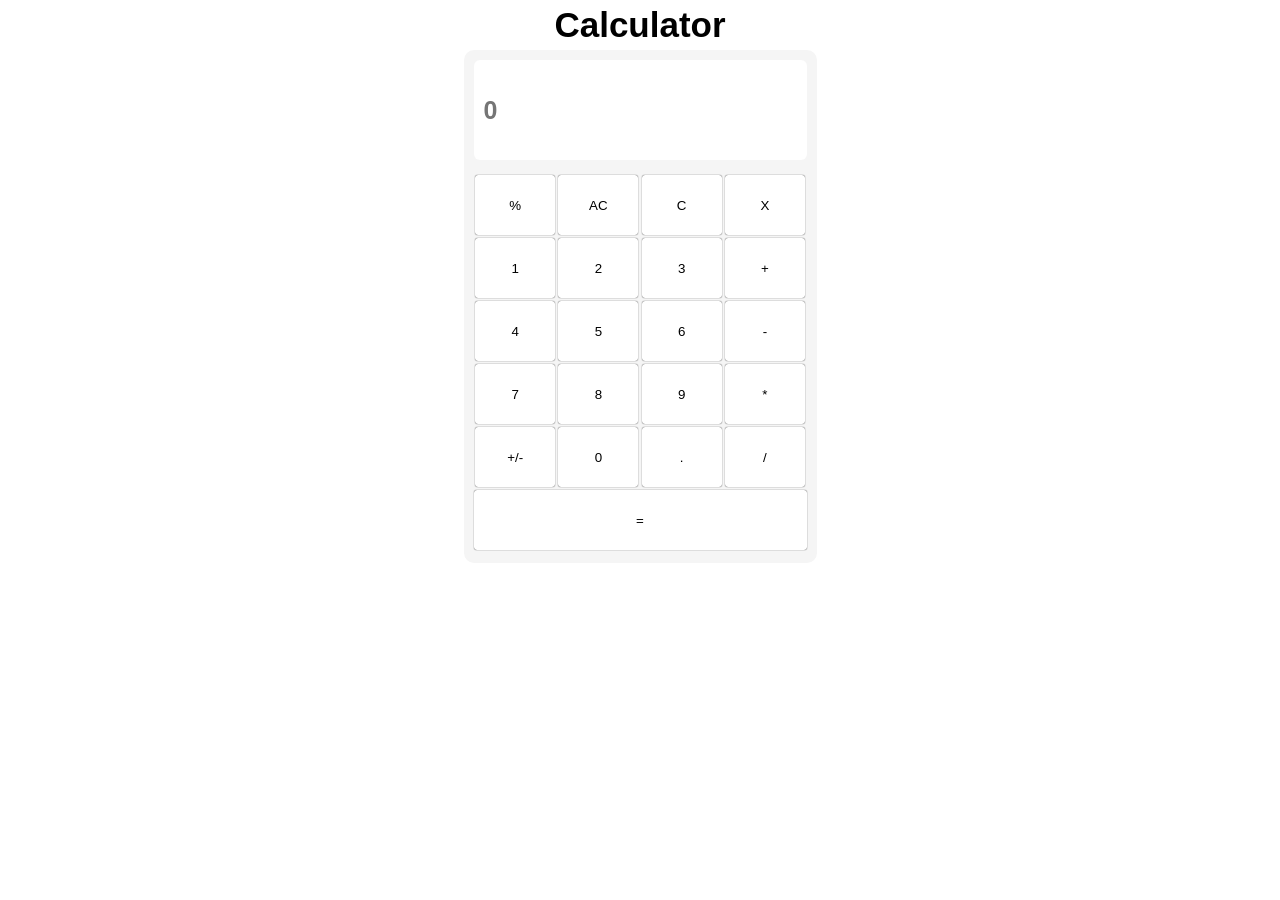
<file: Week1-Calculator/index.html>
<!DOCTYPE html>
<html lang="en">
<head>
    <meta charset="UTF-8">
    <meta name="viewport" content="width=device-width, initial-scale=1.0">
    <title>Calculator</title>
    <link rel="stylesheet" href="style.css">
</head>
<body>
    <h1>Calculator</h1> 
    <div class="calc-container">
        <input type="text" class="display" readonly placeholder="0">
        <div class="all-btns">
                <button>%</button>
                <button>AC</button>
                <button>C</button>
                <button>X</button>
                <button>1</button>
                <button>2</button>
                <button>3</button>
                <button>+</button>
                <button>4</button>
                <button>5</button>
                <button>6</button>
                <button>-</button>
                <button>7</button>
                <button>8</button>
                <button>9</button>
                <button>*</button>
                <button>+/-</button>
                <button>0</button>
                <button>.</button>
                <button>/</button>
                <button class="result-btn">=</button>
        </div>
    </div>

    <script src="app.js"></script>
</body>
</html>
</file>
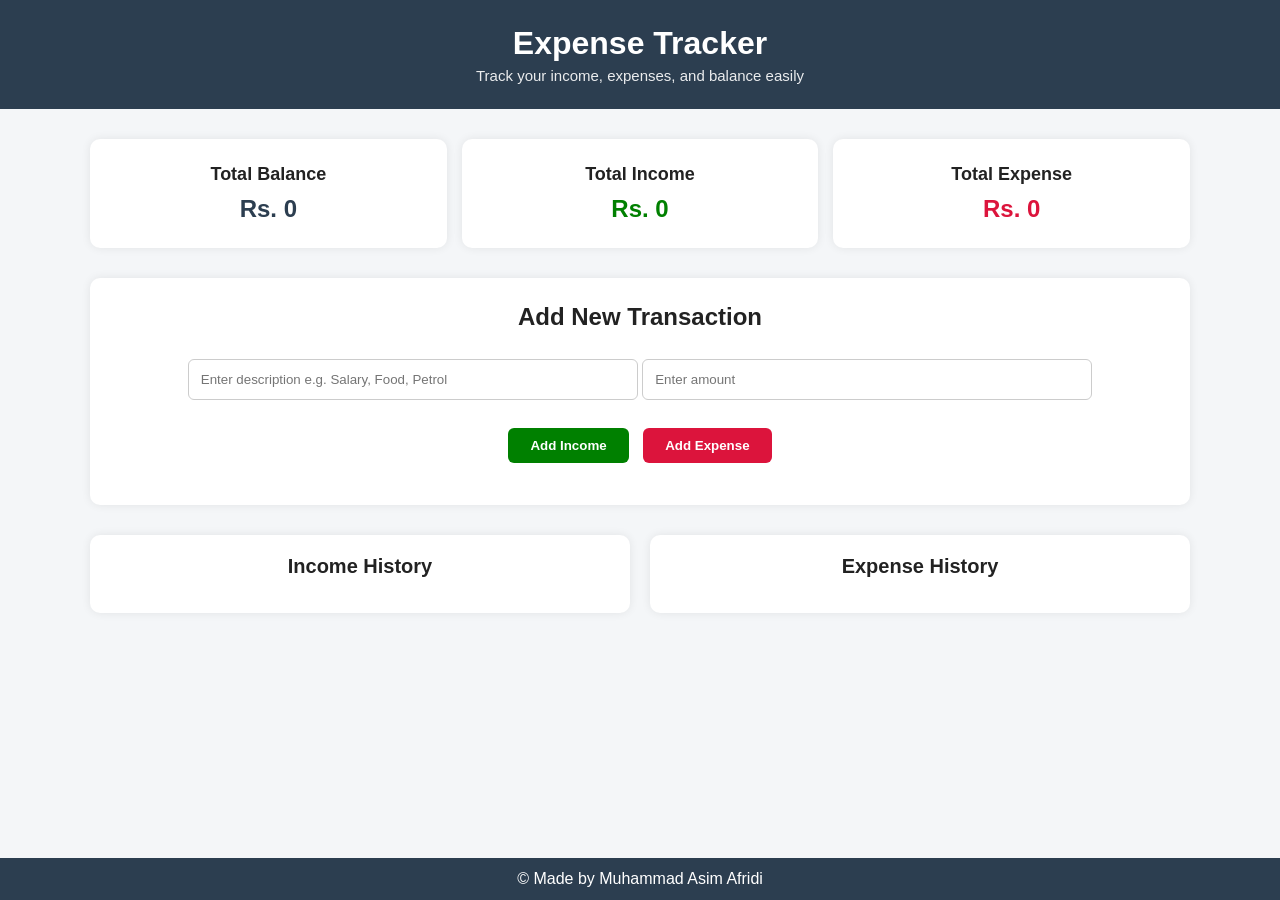
<file: Week2-Expenses-Tracker/index.html>
<!DOCTYPE html>
<html lang="en">
<head>
  <meta charset="UTF-8" />
  <meta name="viewport" content="width=device-width, initial-scale=1.0" />
  <title>Expense Tracker</title>
  <link rel="stylesheet" href="style.css" />
</head>
<body>
  <header>
    <h1>Expense Tracker</h1>
    <p>Track your income, expenses, and balance easily</p>
  </header>
  <main>
    <section class="summary-sec">
      <div class="card balance-card">
        <h3>Total Balance</h3>
        <p id="balance">Rs. 0</p>
      </div>
      <div class="card income-card">
        <h3>Total Income</h3>
        <p id="income-total">Rs. 0</p>
      </div>
      <div class="card expense-card">
        <h3>Total Expense</h3>
        <p id="expense-total">Rs. 0</p>
      </div>
    </section>
    <section class="input-sec">
      <h2>Add New Transaction</h2>
      <input type="text" id="item" placeholder="Enter description e.g. Salary, Food, Petrol" />
      <input type="number" id="price" placeholder="Enter amount" />
      <div class="btns">
        <button class="inc-btn">Add Income</button>
        <button class="exp-btn">Add Expense</button>
      </div>
      <p class="warning" id="warning"></p>
    </section>
    <section class="output-sec">
      <div class="details">
        <h2>Income History</h2>
        <ul class="income list"></ul>
      </div>
      <div class="details">
        <h2>Expense History</h2>
        <ul class="expenses list"></ul>
      </div>
    </section>
  </main>
  <footer>
    <p>&copy; Made by Muhammad Asim Afridi</p>
  </footer>
  <script src="app.js"></script>
</body>
</html>
</file>
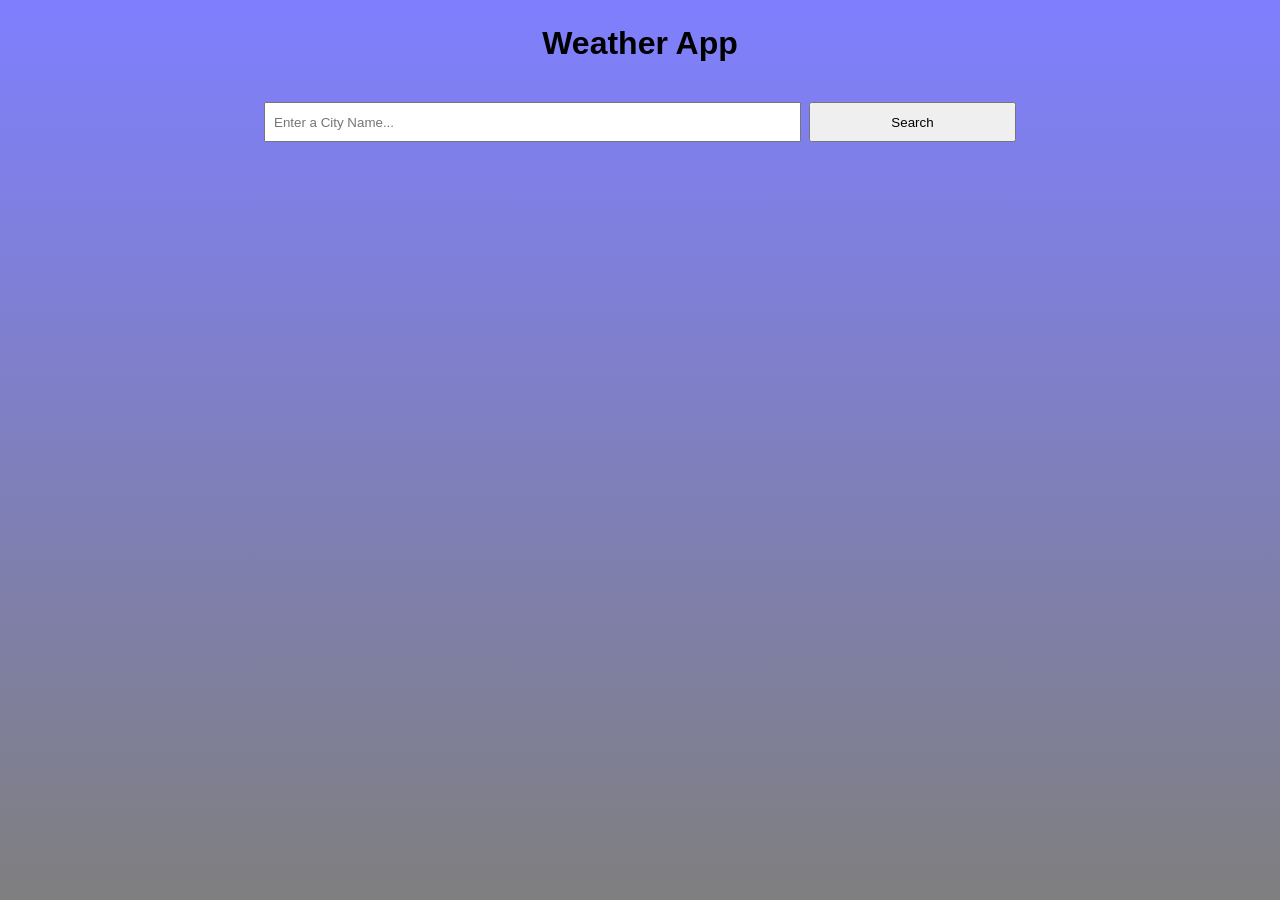
<file: Week2-Weather-App/index.html>
<!DOCTYPE html>
<html lang="en">
<head>
    <meta charset="UTF-8">
    <meta name="viewport" content="width=device-width, initial-scale=1.0">
    <title>Weather App</title>
    <link rel="stylesheet" href="style.css">
</head>
<body>
    <h1>Weather App</h1>
    <div class="search-field">
        <input type="text" placeholder="Enter a City Name...">
        <button class="search-btn">Search</button>
    </div>
    <div class="container"></div>


    <script src="app.js"></script>
</body>
</html>
</file>
<file: Week1-Calculator/style.css>
*{
    margin: 0;
    padding: 0;
    box-sizing: border-box;
}
body{ 
    display: flex;
    flex-direction: column;
    justify-content: start;
    align-items: center;
    width: 100%;
    height: 100vh;
}
h1{
    margin: 5px 0;
    font-weight: 900;
    font-size: 35px;
    font-family: Arial, Helvetica, sans-serif;
}
.calc-container{
    max-width: 600px;
    min-width: 350px;
    height: fit-content;
    background-color: whitesmoke;
    border-radius: 10px;
    padding: 10px;
}
input{
    display: flex;
    justify-content: flex-end;
    align-items: flex-end;
    padding: 0 0 0 10px;
    width: 100%;
    height: 100px;
    background-color: white;
    border-radius: 6px;
    border: none;
    font-weight: 900;
    font-size: 25px;
    margin: 0 0 15px 0;
    outline: none;
}
.all-btns{
    display: flex;
    flex-direction: row;
    justify-content: space-around;
    flex-wrap: wrap;
    width: 100%;
}
.all-btns button{
    width: 24%;
    height: 60px;
    margin: 0 0 3px 0;
}
.result-btn{
    display: block;
    height: 40px;
    background-color: white;
    width: 100% !important;
}
button{
    background-color: white;
    border: none;
    box-shadow: 0 0 1px black;
    border-radius: 3px;
}
button:hover{
    background-color: whitesmoke;
    font-weight: bold;
}






@media(max-width: 600px) {   
/* .calc-container{
    max-width: 600px;
    min-width: 350px;
    height: fit-content;
    background-color: whitesmoke;
    border-radius: 10px;
    padding: 10px;
} */
input{
    /* display: flex;
    justify-content: flex-end;
    align-items: flex-end;
    padding: 0 0 0 10px;
    width: 100%; */
    height: 125px;
    /* background-color: white;
    border-radius: 6px;
    border: none;
    font-weight: 900;
    font-size: 25px;
    margin: 0 0 25px 0; */
}
/* .all-btns{
    display: flex;
    flex-direction: row;
    justify-content: space-around;
    flex-wrap: wrap;
    width: 100%;
} */
.all-btns button{
    /* width: 24%; */
    height: 80px;
    /* margin: 0 0 3px 0; */
}
/* .result-btn{
    display: block;
    height: 40px;
    background-color: white;
    width: 100% !important;
} */
/* button{
    background-color: white;
    border: none;
    box-shadow: 0 0 1px black;
    border-radius: 3px;
}
button:hover{
    background-color: whitesmoke;
    font-weight: bold;
} */
}
</file>
<file: Week2-Expenses-Tracker/style.css>
* {
  margin: 0;
  padding: 0;
  box-sizing: border-box;
}
body {
  font-family: 'Segoe UI', Tahoma, Geneva, Verdana, sans-serif;
  background: #f4f6f8;
  color: #222;
  padding-bottom: 70px;
}
header {
  width: 100%;
  text-align: center;
  background: #2c3e50;
  color: white;
  padding: 25px 15px;
}
header h1 {
  font-size: 32px;
  margin-bottom: 5px;
}
header p {
  font-size: 15px;
  opacity: 0.9;
}
main {
  width: 90%;
  max-width: 1100px;
  margin: auto;
}
.summary-sec {
  display: grid;
  grid-template-columns: repeat(3, 1fr);
  gap: 15px;
  margin: 30px 0;
}
.card {
  background: white;
  padding: 25px;
  border-radius: 10px;
  text-align: center;
  box-shadow: 0 0 10px rgba(0, 0, 0, 0.08);
}
.card h3 {
  margin-bottom: 10px;
  font-size: 18px;
}
.card p {
  font-size: 24px;
  font-weight: bold;
}
.balance-card p {
  color: #2c3e50;
}
.income-card p {
  color: green;
}
.expense-card p {
  color: crimson;
}
.input-sec {
  background: white;
  padding: 25px;
  border-radius: 10px;
  text-align: center;
  box-shadow: 0 0 10px rgba(0, 0, 0, 0.08);
}
.input-sec h2 {
  margin-bottom: 20px;
}
.input-sec input {
  width: 100%;
  max-width: 450px;
  padding: 12px;
  margin: 8px 0;
  border: 1px solid #ccc;
  border-radius: 6px;
  outline: none;
}
.input-sec input:focus {
  border-color: #2c3e50;
}
.btns {
  margin-top: 15px;
}
.input-sec button {
  padding: 10px 22px;
  border: none;
  border-radius: 6px;
  cursor: pointer;
  margin: 5px;
  color: white;
  font-weight: bold;
  transition: 0.3s;
}
.inc-btn {
  background: green;
}
.exp-btn {
  background: crimson;
}
.input-sec button:hover {
  opacity: 0.8;
}
.warning {
  margin-top: 12px;
  color: crimson;
  font-weight: bold;
}
.output-sec {
  display: grid;
  grid-template-columns: repeat(2, 1fr);
  gap: 20px;
  margin: 30px 0;
}
.details {
  background: white;
  padding: 20px;
  border-radius: 10px;
  box-shadow: 0 0 10px rgba(0, 0, 0, 0.08);
}
.details h2 {
  font-size: 20px;
  margin-bottom: 15px;
  text-align: center;
}
.list {
  list-style: none;
}
.list-items {
  display: flex;
  justify-content: space-between;
  align-items: center;
  background: #f4f6f8;
  padding: 12px;
  margin-bottom: 10px;
  border-radius: 6px;
  gap: 10px;
}
.list-items span {
  font-weight: bold;
}
.delete-btn {
  background: #222;
  color: white;
  border: none;
  padding: 5px 9px;
  border-radius: 4px;
  cursor: pointer;
}
.delete-btn:hover {
  background: red;
}
footer {
  width: 100%;
  text-align: center;
  padding: 12px 0;
  background: #2c3e50;
  color: white;
  position: fixed;
  bottom: 0;
  left: 0;
}

@media (max-width: 768px) {
  .summary-sec,
  .output-sec {
    grid-template-columns: 1fr;
  }
  header h1 {
    font-size: 26px;
  }
  .card p {
    font-size: 20px;
  }
}
</file>
<file: Week2-Weather-App/style.css>
*{
    margin: 0;
    padding: 0;
    box-sizing: border-box;
    font-family: 'Segoe UI', Tahoma, Geneva, Verdana, sans-serif;
}
body{
    display: flex;
    flex-direction: column;
    justify-content: flex-start;
    align-items: center;
    gap: 15px;
    width: 100%;
    height: 100vh;
    padding: 0 50px;
    background: linear-gradient(rgba(0, 0, 255, 0.5), rgba(0, 0, 0, 0.5));
}
h1{
    margin: 25px 0;
}
.search-field{
    display: flex;
    flex-direction: row;
    justify-content: center;
    align-items: center;
    gap: 8px;
    width: 65%;
}
input{
    width: 70%;
    height: 40px;
    padding-left: 8px;
}
button{
    width: 27%;
    height: 40px;
}
.container{
    display: flex;
    flex-direction: row;
    justify-content: space-between;
    align-items: center;
    gap: 8px;
    flex-wrap: wrap;
    width: 100%;
    height: fit-content;
}
.container p{
    display: flex;
    flex-direction: column;
    justify-content: center;
    align-items: center;
    gap: 8px;
    width: 49%;
    box-shadow: 0 0 5px black;
    border-radius: 5px;
    padding: 25px;
    border: 3px solid transparent;
    transition: 0.5s ease-in-out;
}
.container p:hover{
    /* box-shadow: 0 0 8px black; */
    border: 3px solid rgba(0, 0, 0, 0.5);
    /* transform: scale(1.025); */
}
.city-name{
    display: block !important;
    width: 100% !important;
    text-align: center;
    font-weight: bolder;
    background: linear-gradient(to left, blue, black);
    font-size: 22px;
    color: white;
    border-radius: 5px !important;
    padding: 25px 0 !important;
    transition: 0.5s ease-in-out;
}
.heading{
    font-weight: 700;
    font-size: 20px;
}







@media(max-width: 500px) {
    body{
        justify-content: flex-start;
        padding: 0 15px;
    }
    h1{
        color: white;
        font-weight: 900;
        font-size: 50px;
    }
    .search-field{
        width: 100%;
        font-weight: bold;
        font-size: 18px;
        outline: none;
    }
    .container p{
        /* width: 100%; */
        width: 48%;
        padding: 75px 0px;
    }
    .city-name{
        font-weight: 900;
        font-size: 45px;
        background: linear-gradient(to left, blue, black);
        color: white;
    }
    input{
        height: 50px;
    }
    button{
        height: 50px;
    }
    .heading{
        font-weight: 900;
        font-size: 16px;
    }
}
</file>
